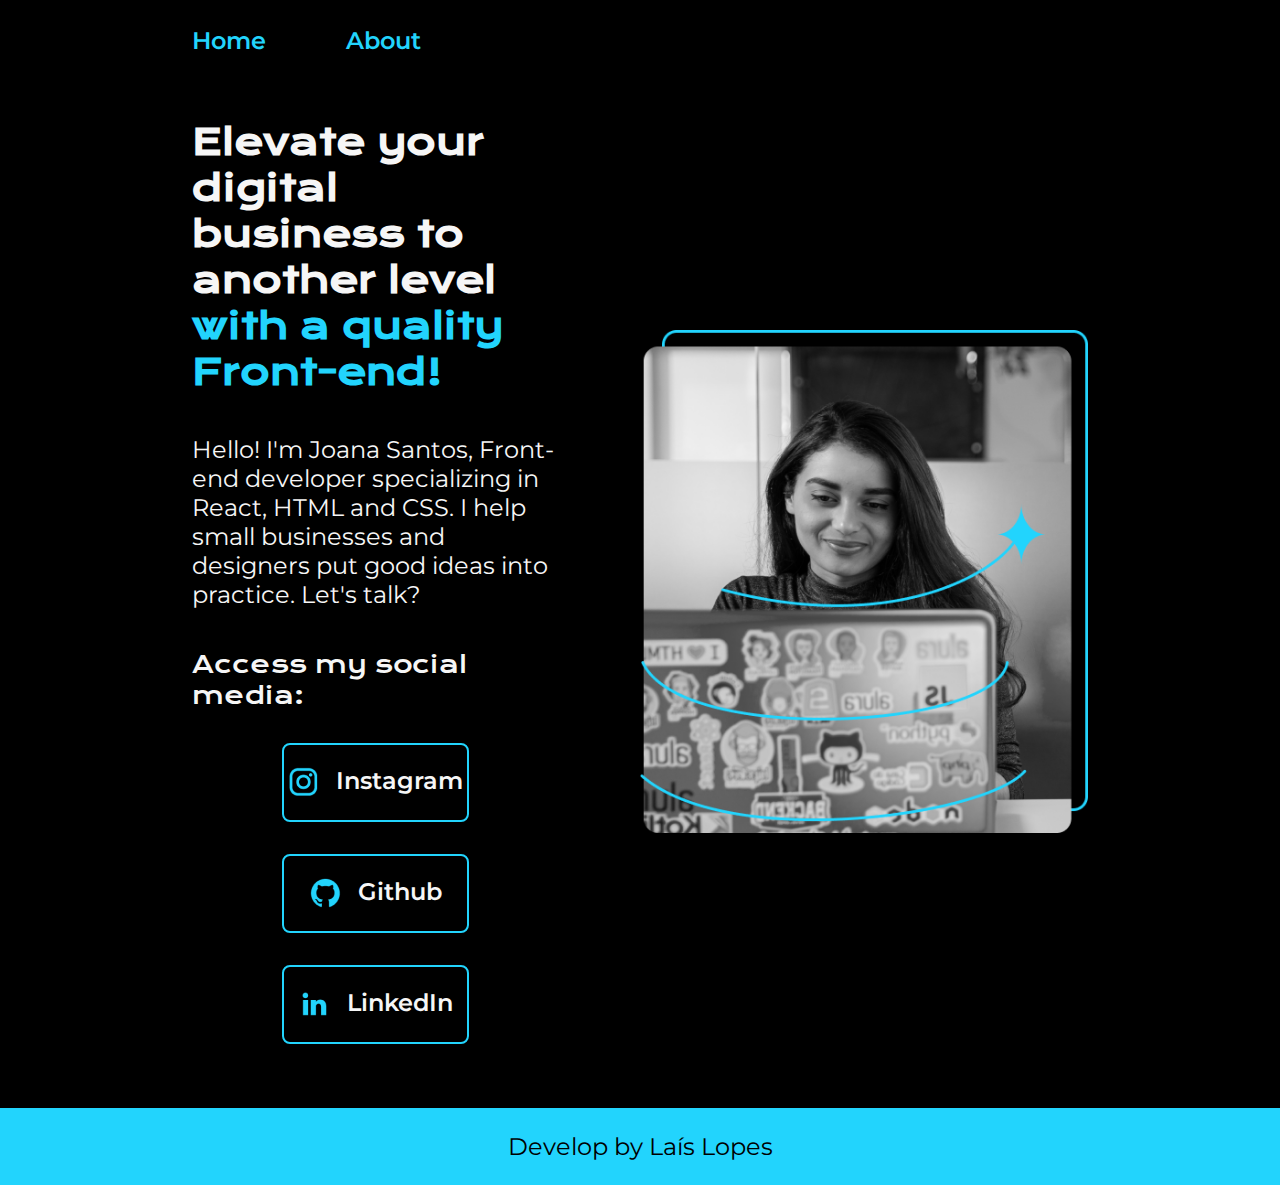
<file: index.html>
<!DOCTYPE html>
<html>
    <head>
        <meta charset="UTF-8">
        <meta http-equiv="X-UA-Compatible" content="IE=edge">
        <meta name="viewport" content="width=device-width, initial-scale=1.0">
        <title>Portfolio</title>
        <link rel="stylesheet" href="./styles/style.css">
    </head>
    <body>
        <header class="header">
          <nav class="header__menu">
            <a class="header__menu__link" href="index.html">Home</a>
            <a class="header__menu__link" href="about.html">About</a>
          </nav>
        </header>
        <main class="presentation">
            <section class="presentation__content">
                <h1 class="presentation__content__title">
                Elevate your digital business to another level <strong class="title-highlight">with a quality Front-end!</strong></h1>
                <p class="presentation__content__text">Hello! I'm Joana Santos, Front-end developer specializing in React, HTML and CSS. I help small businesses and designers put good ideas into practice. Let's talk?</p>
                <div class="presentation__links">
                    <h2 class="presentation__links_subtitle">Access my social media:</h2>
                    <a class="presentation__links_navigation" href="https://instragram.com">
                        <img src="/assets/instagram.png">
                        Instagram
                    </a>
                    <a class="presentation__links_navigation" href="https://github.com/laislopes">
                        <img src="/assets/github.png">
                        Github
                    </a>
                    <a class="presentation__links_navigation" href="https://br.linkedin.com/in/laisjlopes">
                        <img src="/assets/linkedin.png">
                        LinkedIn
                    </a>
                </div>
            </section>
            <img class="presentation__image" src="/assets/image.png" alt="Joana Santos's Picture">
        </main>
        <footer class="footer">
            <p>Develop by Laís Lopes</p>
        </footer>
    </body>
</html>
</file>
<file: styles/style.css>
@import url('https://fonts.googleapis.com/css2?family=Krona+One&display=swap');
@import url('https://fonts.googleapis.com/css2?family=Krona+One&family=Montserrat:wght@400;600&display=swap');

:root {
    --primary-color: #000000;
    --secondary-color:#F6F6F6;
    --tertiary-color: #22D4FD;
    --hover-color: #272727;

    --primary-font: 'Krona One', sans-serif;
    --secondary-font: 'Montserrat', sans-serif;
}

* {
    margin: 0;
    padding: 0;
}

.header{
    padding: 2% 0% 0% 15%;
}

.header__menu{
    display: flex;
    gap: 80px;
}

.header__menu__link{
    font-family: var(--secondary-font);
    font-size: 1.5rem;
    font-weight: 600;
    color: var(--tertiary-color);
    text-decoration: none;
}

body {
    /* height: 100vh; */
    box-sizing: border-box;
    background-color: var(--primary-color);
    color: var(--secondary-color);
}

.presentation {
    padding: 5% 15%;
    display: flex;
    align-items: center;
    justify-content: space-between;
    gap: 82px;
}

.presentation__content {
    width: 50%;
    display: flex;
    flex-direction: column;
    gap: 40px;
}

.presentation__content__title {
    font-size: 2.25rem;
    font-family: var(--primary-font);
}

.title-highlight {
    color: var(--tertiary-color);
}

.presentation__content__text {
    font-size: 1.5rem;
    font-family: var(--secondary-font);
}

.presentation__links {
    display: flex;
    flex-direction: column;
    align-items: center;
    justify-content: space-between;
    gap: 32px;
}

.presentation__links_subtitle {
    font-size: 1.5rem;
    font-family: var(--primary-font);
    font-weight: 400;
}

.presentation__links_navigation {
    /* background-color: #22D4FD; */
    display: flex;
    justify-content: center;
    gap: 16px;
    border: 2px solid var(--tertiary-color);
    width: 50%;
    text-align: center;
    border-radius: 8px;
    font-size: 1.5rem;
    font-family: var(--secondary-font);
    font-weight: 600;
    padding: 21.5px 0;
    text-decoration: none;
    color: var(--secondary-color);
}

.presentation__links_link:hover {
    background-color: var(--hover-color);
}

.presentation__image {
    width: 50%;
}

.footer {
    color: var(--primary-color);
    background-color: var(--tertiary-color);
    padding: 24px;
    text-align: center;
    font-family: var(--secondary-font);
    font-size: 1.5rem;
    font-weight: 400;
}

@media (max-width: 1200px) {

    .header {
        padding: 10%;
    }

    .header__menu{
        justify-content: center;
    }

    .presentation {
        flex-direction: column-reverse;
        padding: 5%;
    }

    .presentation__content {
        width: auto;
    }
}
</file>
